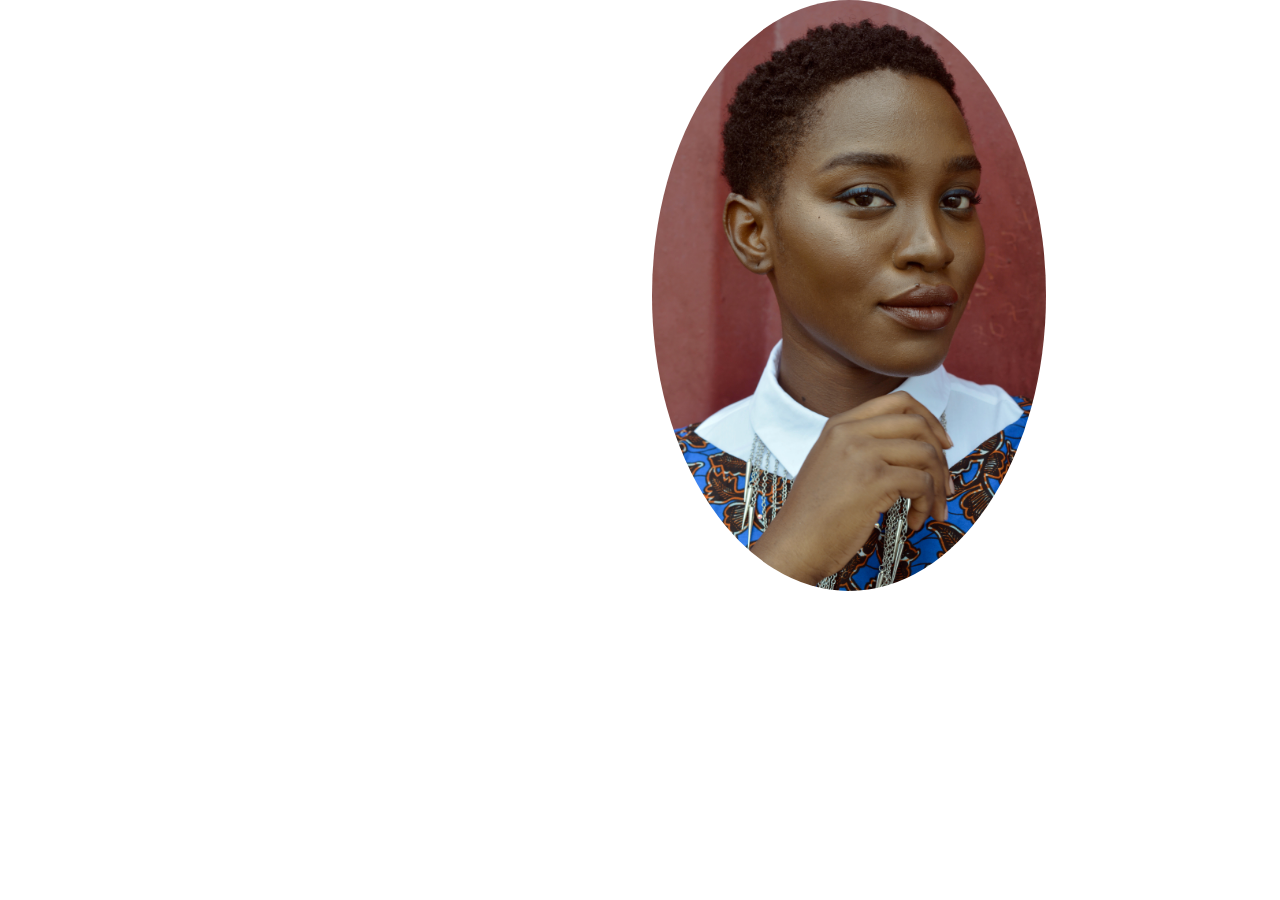
<file: Apropos.html>
<!DOCTYPE html>
<html lang="en">
<head>
    <meta charset="UTF-8">
    <meta http-equiv="X-UA-Compatible" content="IE=edge">
    <meta name="viewport" content="width=device-width, initial-scale=1.0">
    <link rel="stylesheet" href="bootstrap-5.3.0-alpha3-dist/css/bootstrap.min.css">
    <link rel="stylesheet" href="style.css">
    <title>A propos</title>
</head>
<body>
    <div class="container-fluid">
        <div class="row">
            <div class="col-6">
                <H1>Bonjour!</H1>
                <p> </p>
            </div>
            <div class="col-6">
                <img class="img-fluid" src="bootstrap-5.3.0-alpha3-dist/img/prince-akachi-J1OScm_uHUQ-unsplash.jpg" alt="">
            </div>
        </div>
    </div>
    <script src="bootstrap-5.3.0-alpha3-dist/js/bootstrap.bundle.js"></script>
</body>
</html>
</file>
<file: style.css>
@import url('https://fonts.googleapis.com/css2?family=Redressed&family=Merriweather:wght@300;400;700&display=swap');
*{
padding:0;
margin: 0;
box-sizing: border-box;}
/* Accueil */
#home{  
    width: 100%;
    height: 100vh;
    background: linear-gradient(rgba(0, 0, 0, 0.5), rgba(0, 0, 0, 0.5)), url("bootstrap-5.3.0-alpha3-dist/img/prince-akachi-J1OScm_uHUQ-unsplash.jpg") top center;
    background-repeat: no-repeat;
    background-size: cover;
   
}

#home p span {
    color: #fff;
    padding-bottom: 4px;
    letter-spacing: 1px;
    border-bottom: 3px solid #149ddd;
}
/* button Contacter nous */
.Coordbut{
    width: 38%;
    padding: 1.25rem 1.25rem;
    font-size: 0.85rem;
    font-weight: 700;
    text-transform: uppercase;
    margin-right: 5px;
}
.Probut{
    width: 38%;
    padding: 1.25rem 1.25rem;
    font-size: 0.85rem;
    font-weight: 700;
    text-transform: uppercase;
}


/* Navbar */
.navbar{
    color: white;
    font-family: 'Merriweather', serif;
}

.navbar .nav-link{
    color:black;
    border-bottom: 1px solid transparent;
	transition: padding-bottom 0.4s ease-in-out, border-color 0.3s ease;
    font-weight: 800;
    cursor: pointer;
}
.navbar .nav-link:hover {
	color: yellow;
    background-color:black;
	border-bottom-color:yellow;
}

.navbar .nav-link:active{
    color: yellow;
    background-color:black;
	border-bottom-color:yellow;
}


/* About */
#About{
    height: 100%;
    
}
a{
    text-decoration: none;
}
  .img-fluid {
    max-width: 80%;
    height: 80%;
    border-radius: 100%;
  }

h1{
    font-size: 3.5rem;
    font-weight: 700;
    color:white;
}
hr.divider {
    height: 0.2rem;
    max-width: 3.25rem;
    margin: 1.5rem auto;
    background-color:yellow;
    opacity: 1;
  }
  Span{
    color:gold;
  }
  label{font-family: bold;}
h2{
    font-size: 2.5rem;
    font-weight: 300;
    color: black;

}
.resume-item h4 {
    line-height: 18px;
    font-size: 18px;
    font-weight: 600;
    text-transform: uppercase;
    font-family: "Poppins", sans-serif;
    color: #050d18;
    margin-bottom: 10px;
}
.resume-item h5{
font-size: 16px;
background: #e4edf9;
padding: 5px 15px;
display: inline-block;
font-weight: 600;
margin-bottom: 10px;
}
.informations li span{
    color: black;
    
}
.EXP:hover{
    background-color:beige;
}
.FORM:hover{
    background-color:aliceblue;
}
.informations{
    list-style: none;
}
 .section-bg{
    background-color: white;
 }
 .Services h1{ 
    font-size: 2.5rem;
    font-weight: 300;
    color: black;
 }
  .card{
    border: none;
    outline: none;
  }
.card p{
    color: gray;
}
.circle{
    color: black;
    display: inline-block;
    border-radius: 50%;
    width: 50px;
    height: 50px;
    padding:12px;
}
.circle:hover{
    background-color: #050d18;}
</file>
